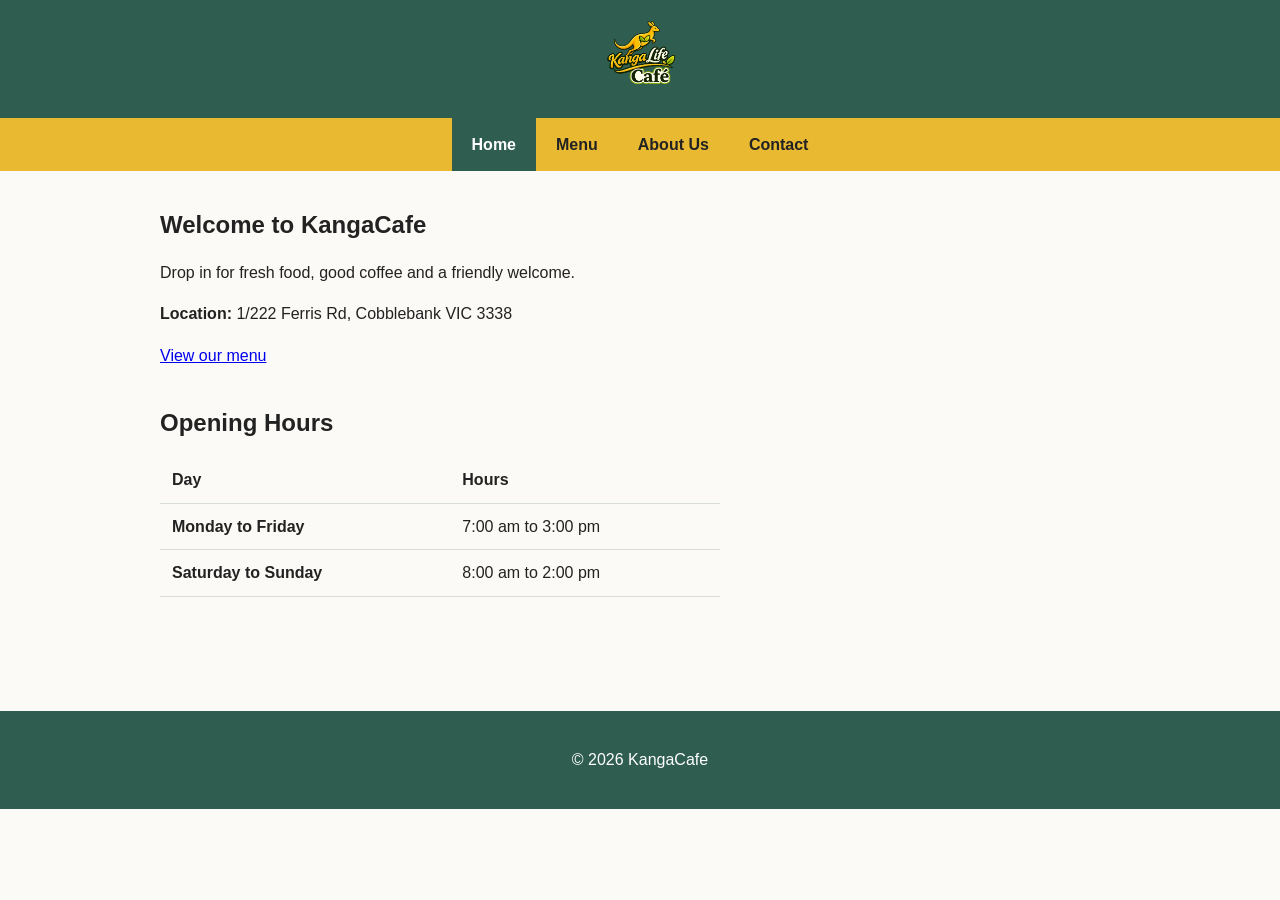
<file: index.html>
<!DOCTYPE html>

<html lang="en">

<head>
  <meta charset="UTF-8">
  <meta name="viewport" content="width=device-width, initial-scale=1.0">

  <title>Home | KangaCafe</title>

  <link rel="stylesheet" href="style.css">
</head>

<body>

  <header>
    <a href="index.html"><img src="images/kanga-cafe-logo.png" alt="KangaCafe home page" width="80" height="80"></a>
  </header>

  <nav>
    <ul>
      <li><a href="index.html" class="active">Home</a></li>
      <li><a href="menu.html">Menu</a></li>
      <li><a href="about-us.html">About Us</a></li>
      <li><a href="contact.html">Contact</a></li>
    </ul>
  </nav>

  <main>
    <section>
      <h1>Welcome to KangaCafe</h1>
      <p>Drop in for fresh food, good coffee and a friendly welcome.</p>
      <p><strong>Location:</strong> 1/222 Ferris Rd, Cobblebank VIC 3338 </p>
      <p><a href="menu.html">View our menu</a></p>
    </section>

    <section>
      <h2>Opening Hours</h2>
      <table class="opening-hours">
        <thead>
          <tr>
            <th scope="col">Day</th>
            <th scope="col">Hours</th>
          </tr>
        </thead>
        <tbody>
          <tr>
            <th scope="row">Monday to Friday</th>
            <td>7:00 am to 3:00 pm</td>
          </tr>
          <tr>
            <th scope="row">Saturday to Sunday</th>
            <td>8:00 am to 2:00 pm</td>
          </tr>
        </tbody>
      </table>
    </section>

  </main>

  <footer>
    <p>&copy; 2026 KangaCafe</p>
  </footer>

</body>

</html>
</file>
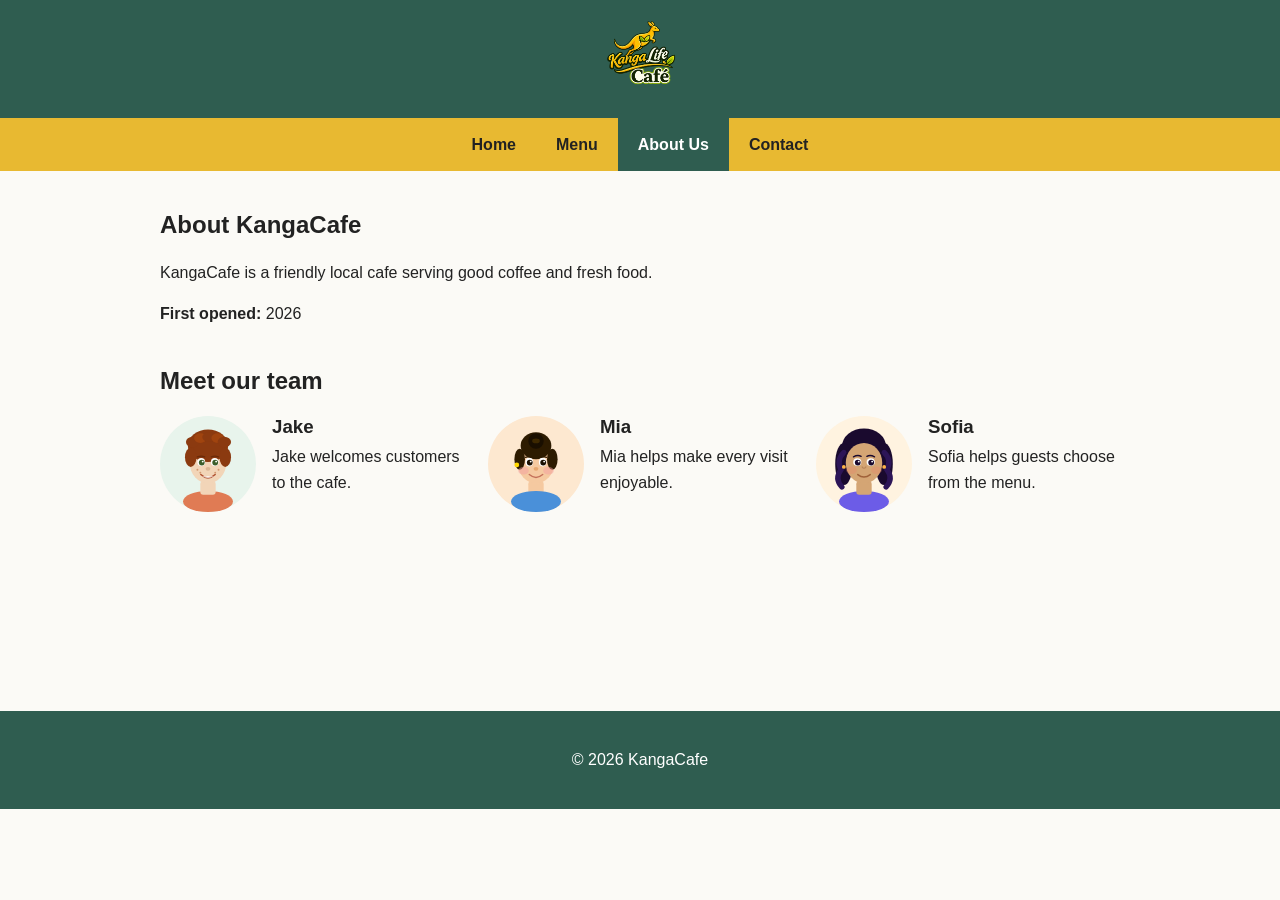
<file: about-us.html>
<!DOCTYPE html>

<html lang="en">

<head>
  <meta charset="UTF-8">
  <meta name="viewport" content="width=device-width, initial-scale=1.0">

  <title>About Us | KangaCafe</title>

  <link rel="stylesheet" href="style.css">
</head>

<body>

  <header>
    <a href="index.html"><img src="images/kanga-cafe-logo.png" alt="KangaCafe home page" width="80" height="80"></a>
  </header>

  <nav>
    <ul>
      <li><a href="index.html">Home</a></li>
      <li><a href="menu.html">Menu</a></li>
      <li><a href="about-us.html" class="active">About Us</a></li>
      <li><a href="contact.html">Contact</a></li>
    </ul>
  </nav>

  <main>
    <section>
      <h1>About KangaCafe</h1>
      <p>KangaCafe is a friendly local cafe serving good coffee and fresh food.</p>
      <p><strong>First opened:</strong> 2026</p>
    </section>

    <section>
      <h2>Meet our team</h2>
      <div class="staff-grid">
        <div class="staff-card">
          <img src="images/jake.svg" alt="Jake">
          <div>
            <h3>Jake</h3>
            <p>Jake welcomes customers to the cafe.</p>
          </div>
        </div>
        <div class="staff-card">
          <img src="images/mia.svg" alt="Mia">
          <div>
            <h3>Mia</h3>
            <p>Mia helps make every visit enjoyable.</p>
          </div>
        </div>
        <div class="staff-card">
          <img src="images/sofia.svg" alt="Sofia">
          <div>
            <h3>Sofia</h3>
            <p>Sofia helps guests choose from the menu.</p>
          </div>
        </div>
      </div>
    </section>

  </main>

  <footer>
    <p>&copy; 2026 KangaCafe</p>
  </footer>

</body>

</html>
</file>
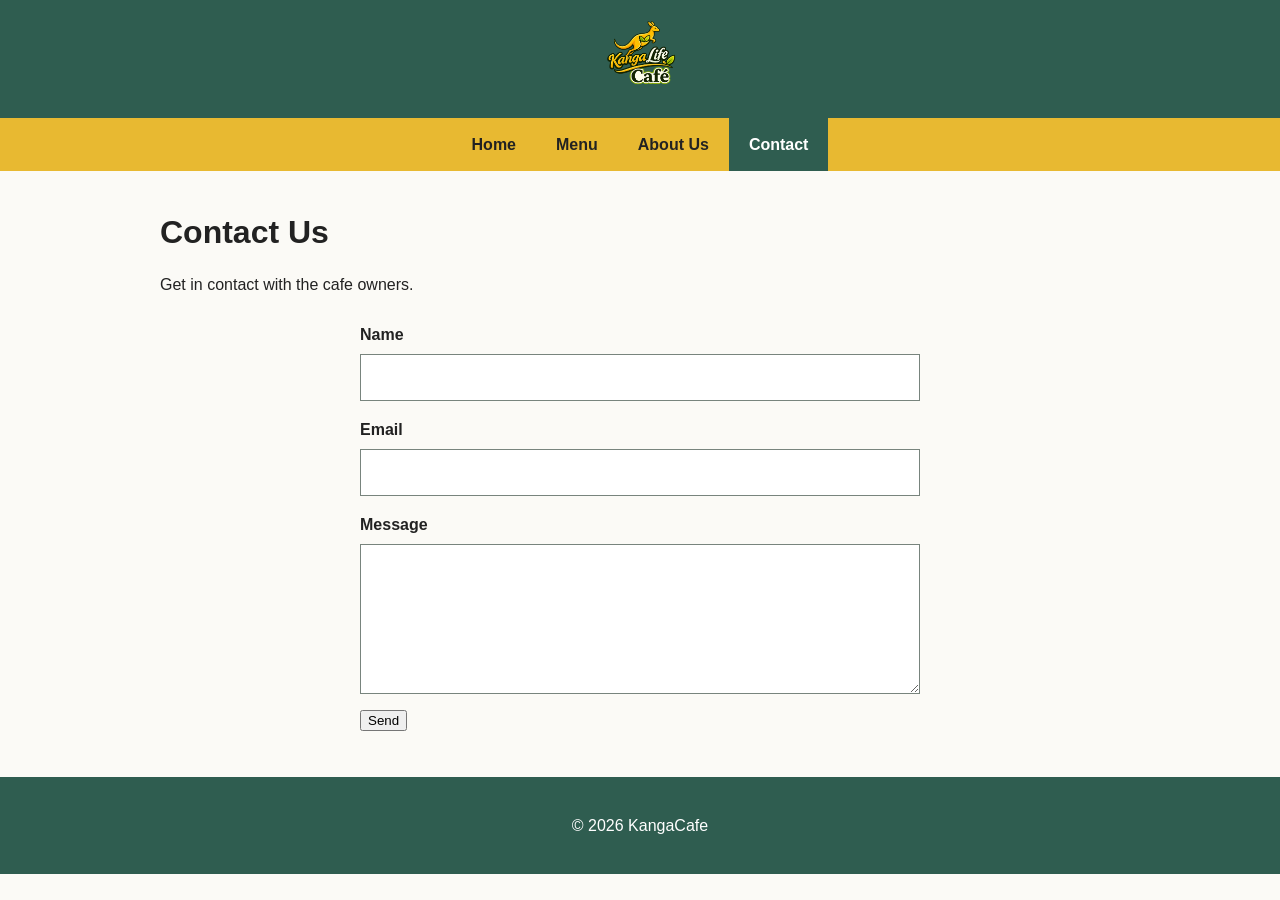
<file: contact.html>
<!DOCTYPE html>

<html lang="en">

<head>
  <meta charset="UTF-8">
  <meta name="viewport" content="width=device-width, initial-scale=1.0">

  <title>Contact | KangaCafe</title>

  <link rel="stylesheet" href="style.css">
</head>

<body>

  <header>
    <a href="index.html"><img src="images/kanga-cafe-logo.png" alt="KangaCafe home page" width="80" height="80"></a>
  </header>

  <nav>
    <ul>
      <li><a href="index.html">Home</a></li>
      <li><a href="menu.html">Menu</a></li>
      <li><a href="about-us.html">About Us</a></li>
      <li><a href="contact.html" class="active">Contact</a></li>
    </ul>
  </nav>

  <main>
    <h1>Contact Us</h1>
    <p>Get in contact with the cafe owners.</p>

    <form class="contact-form" action="#">
      <label for="name">Name</label>
      <input type="text" id="name" name="name" required>

      <label for="email">Email</label>
      <input type="email" id="email" name="email" required>

      <label for="message">Message</label>
      <textarea id="message" name="message" rows="5" required></textarea>

      <button type="submit">Send</button>
    </form>
  </main>

  <footer>
    <p>&copy; 2026 KangaCafe</p>
  </footer>

</body>

</html>
</file>
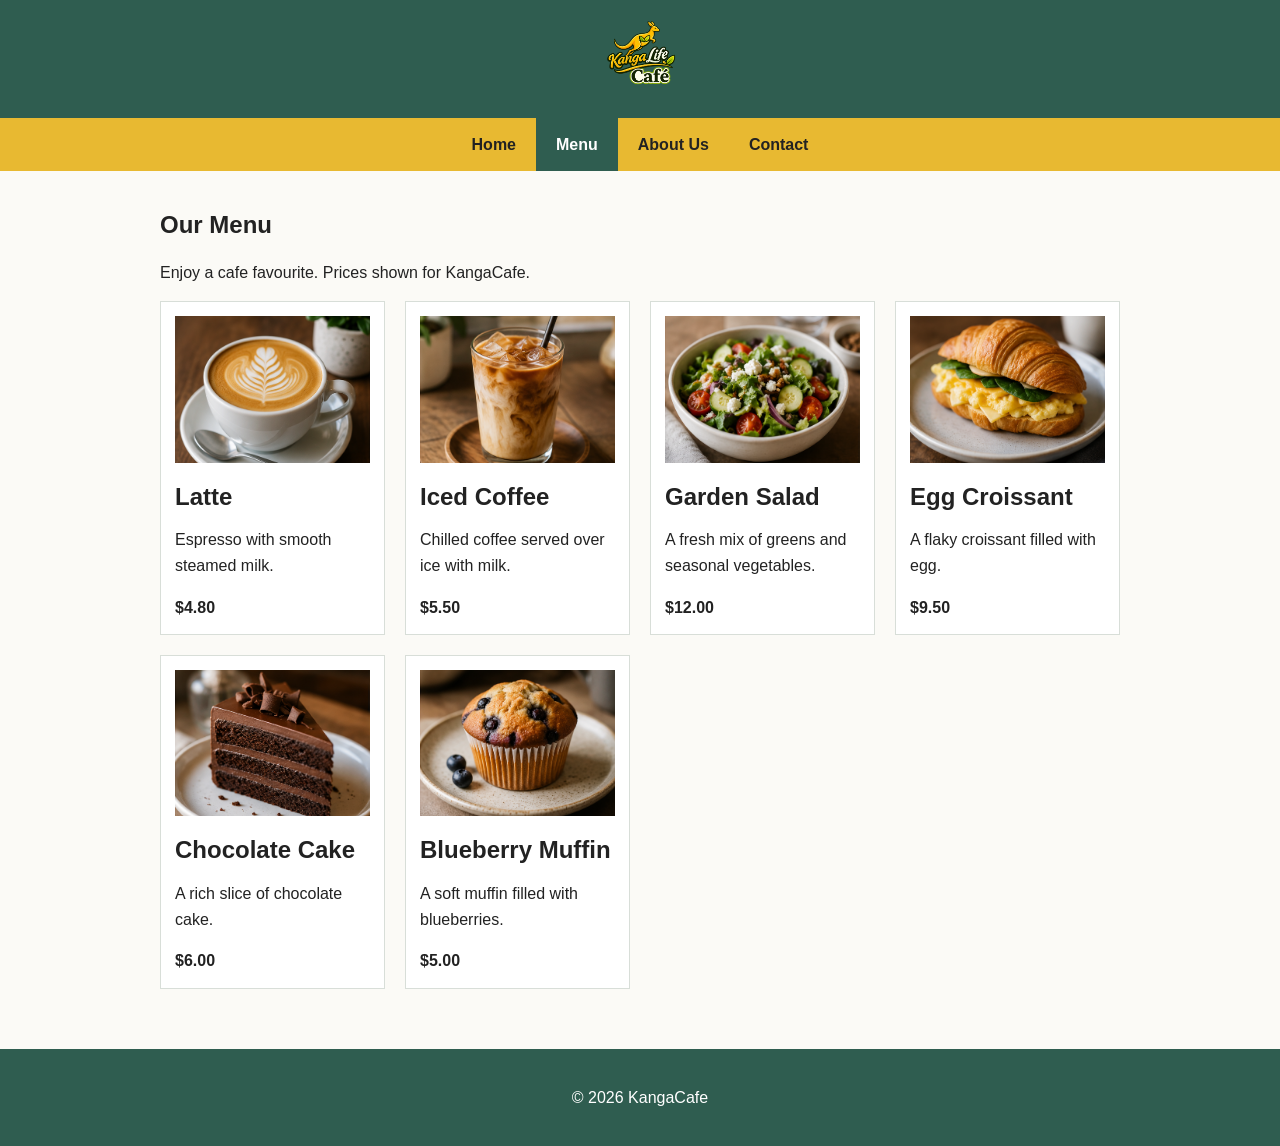
<file: menu.html>
<!DOCTYPE html>

<html lang="en">

<head>
  <meta charset="UTF-8">
  <meta name="viewport" content="width=device-width, initial-scale=1.0">

  <title>Menu | KangaCafe</title>

  <link rel="stylesheet" href="style.css">
</head>

<body>

  <header>
    <a href="index.html"><img src="images/kanga-cafe-logo.png" alt="KangaCafe home page" width="80" height="80"></a>
  </header>

  <nav>
    <ul>
      <li><a href="index.html">Home</a></li>
      <li><a href="menu.html" class="active">Menu</a></li>
      <li><a href="about-us.html">About Us</a></li>
      <li><a href="contact.html">Contact</a></li>
    </ul>
  </nav>

  <main>
    <section>
      <h1>Our Menu</h1>
      <p>Enjoy a cafe favourite. Prices shown for KangaCafe.</p>
      <div class="menu-grid">
        <div class="menu-item">
          <img src="images/latte-coffee.png" alt="Latte coffee">
          <h2>Latte</h2>
          <p>Espresso with smooth steamed milk.</p>
          <p class="menu-price">$4.80</p>
        </div>
        <div class="menu-item">
          <img src="images/iced-coffee.png" alt="Iced coffee">
          <h2>Iced Coffee</h2>
          <p>Chilled coffee served over ice with milk.</p>
          <p class="menu-price">$5.50</p>
        </div>
        <div class="menu-item">
          <img src="images/garden-salad.png" alt="Fresh garden salad">
          <h2>Garden Salad</h2>
          <p>A fresh mix of greens and seasonal vegetables.</p>
          <p class="menu-price">$12.00</p>
        </div>
        <div class="menu-item">
          <img src="images/egg-croissant.png" alt="Egg-filled croissant">
          <h2>Egg Croissant</h2>
          <p>A flaky croissant filled with egg.</p>
          <p class="menu-price">$9.50</p>
        </div>
        <div class="menu-item">
          <img src="images/chocolate-cake-slice.png" alt="Slice of chocolate cake">
          <h2>Chocolate Cake</h2>
          <p>A rich slice of chocolate cake.</p>
          <p class="menu-price">$6.00</p>
        </div>
        <div class="menu-item">
          <img src="images/blueberry-muffin.png" alt="Blueberry muffin">
          <h2>Blueberry Muffin</h2>
          <p>A soft muffin filled with blueberries.</p>
          <p class="menu-price">$5.00</p>
        </div>
      </div>
    </section>

  </main>

  <footer>
    <p>&copy; 2026 KangaCafe</p>
  </footer>

</body>

</html>
</file>
<file: style.css>
/* Site colours */
:root {
  --main-colour: #2f5d50;
  /* eucalyptus green - header, footer */
  --accent-colour: #e8b931;
  /* wattle yellow - navigation bar */
  --background: #fbfaf6;
  /* page background */
  --text-colour: #222222;
  /* normal text */
  --light-text: #ffffff;
  /* text on green areas */
}


/* Base page styles */
* {
  box-sizing: border-box;
}

body {
  margin: 0;
  font-family: Arial, Helvetica, sans-serif;
  background-color: var(--background);
  color: var(--text-colour);
  line-height: 1.6;
}

h1,
h2,
h3 {
  font-family: Arial, Helvetica, sans-serif;
  line-height: 1.2;
}

img {
  max-width: 100%;
}


/* Header and home logo */
header {
  background-color: var(--main-colour);
  padding: 15px 20px;
  text-align: center;
}

/* The logo is a link back to the Home page */
.logo {
  display: inline-flex;
  align-items: center;
  gap: 12px;
  color: var(--light-text);
  text-decoration: none;
}

.logo img {
  height: 90px;
  width: auto;
}

.logo span {
  font-family: Arial, Helvetica, sans-serif;
  font-size: 2.2rem;
  font-weight: bold;
}


/* Navigation */
nav {
  background-color: var(--accent-colour);
}

nav ul {
  list-style: none;
  margin: 0;
  padding: 0;
  display: flex;
  justify-content: center;
  flex-wrap: wrap;
}

nav a {
  display: block;
  padding: 14px 20px;
  color: var(--text-colour);
  text-decoration: none;
  font-family: Arial, Helvetica, sans-serif;
  font-weight: bold;
}


nav a:hover,
nav a:focus {
  background-color: var(--main-colour);
  color: var(--light-text);
}

/* Highlight the page you are currently on */
nav a.active {
  background-color: var(--main-colour);
  color: var(--light-text);
}


/* Main content layout */
main {
  max-width: 1000px;
  margin: 0 auto;
  padding: 20px;
  min-height: 60vh;
}

section {
  margin-bottom: 40px;
}


/* Contact form */
.contact-form {
  width: 100%;
  max-width: 560px;
  margin: 24px auto;
}

.contact-form label {
  display: block;
  margin: 16px 0 6px;
  font-weight: bold;
}

.contact-form input,
.contact-form textarea {
  display: block;
  width: 100%;
  padding: 10px;
  border: 1px solid #78847d;
  background: #fff;
  color: var(--text-colour);
  font: inherit;
}

.contact-form textarea {
  resize: vertical;
}

.contact-form button {
  margin-top: 16px;
}

/* Menu items */
.menu-grid {
  display: grid;
  grid-template-columns: repeat(auto-fit, minmax(min(100%, 220px), 1fr));
  gap: 20px;
}

.menu-item {
  padding: 14px;
  border: 1px solid #d8ded8;
  background: #fff;
}

.menu-item img {
  display: block;
  width: 100%;
  aspect-ratio: 4 / 3;
  object-fit: cover;
}

.menu-item h2 {
  margin-bottom: 6px;
}

.menu-price {
  margin-bottom: 0;
  font-weight: bold;
}

/* Opening hours table */
.hours-note {
  color: #555;
  font-size: 0.9rem;
}

.opening-hours {
  width: 100%;
  max-width: 560px;
  border-collapse: collapse;
  text-align: left;
}

.opening-hours th,
.opening-hours td {
  padding: 10px 12px;
  border-bottom: 1px solid #d8ded8;
}

/* Staff profiles */
.staff-grid {
  display: grid;
  grid-template-columns: repeat(auto-fit, minmax(min(100%, 260px), 1fr));
  gap: 24px;
}

.staff-card {
  display: flex;
  align-items: flex-start;
  gap: 16px;
}

.staff-card img {
  flex: 0 0 96px;
  width: 96px;
  height: 96px;
}

.staff-card h3 {
  margin: 0 0 6px;
}

.staff-card p,
.about-note {
  margin-top: 0;
}

.about-note {
  color: #555;
  font-size: 0.9rem;
}


/* Page footer */
footer {
  background-color: var(--main-colour);
  color: var(--light-text);
  text-align: center;
  padding: 20px;
}
</file>
